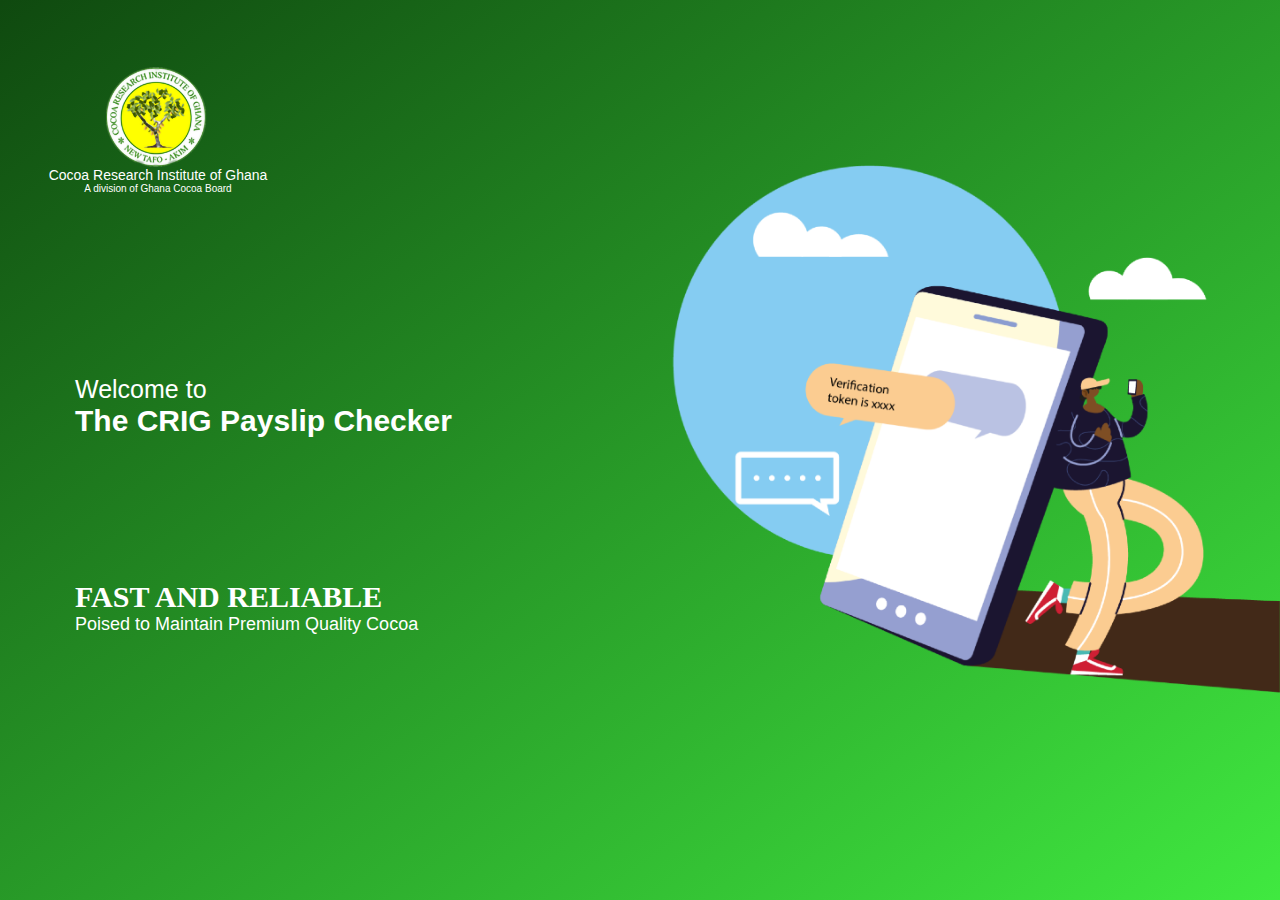
<file: index.html>
<!DOCTYPE html>
<html lang="en">
  <head>
    <meta charset="UTF-8" />
    <meta http-equiv="X-UA-Compatible" content="IE=edge" />
    <meta name="viewport" content="width=device-width, initial-scale=1.0" />
    <link rel="stylesheet" href="css/style.css" />
    <title>Payslip</title>
  </head>
  <body>
    <div class="main-container">
      <div class="left-column">
        <div class="logo-box">
          <img src="image/logo-cocobod.png" />
          <div class="logo-text">
            <h3>Cocoa Research Institute of Ghana</h3>
            <span>A division of Ghana Cocoa Board</span>
          </div>
        </div>
        <div class="welcome-box">
          <h1>Welcome to</h1>
          <span>The CRIG Payslip Checker</span>
        </div>
        <div class="sub-box1">
          <h1>FAST AND RELIABLE</h1>
          <span>Poised to Maintain Premium Quality Cocoa</span>
        </div>
      </div>
      <div class="right-column">
        <div class="hero-box">
          <img src="image/q-16..@3x.png" />
        </div>
      </div>
    </div>

    <script src="/js/jquery.js"></script>
    <script>
      $(document).ready(
        setTimeout(function () {
          window.location.replace("login.html");
        },5000)
      );
    </script>
  </body>
</html>
</file>
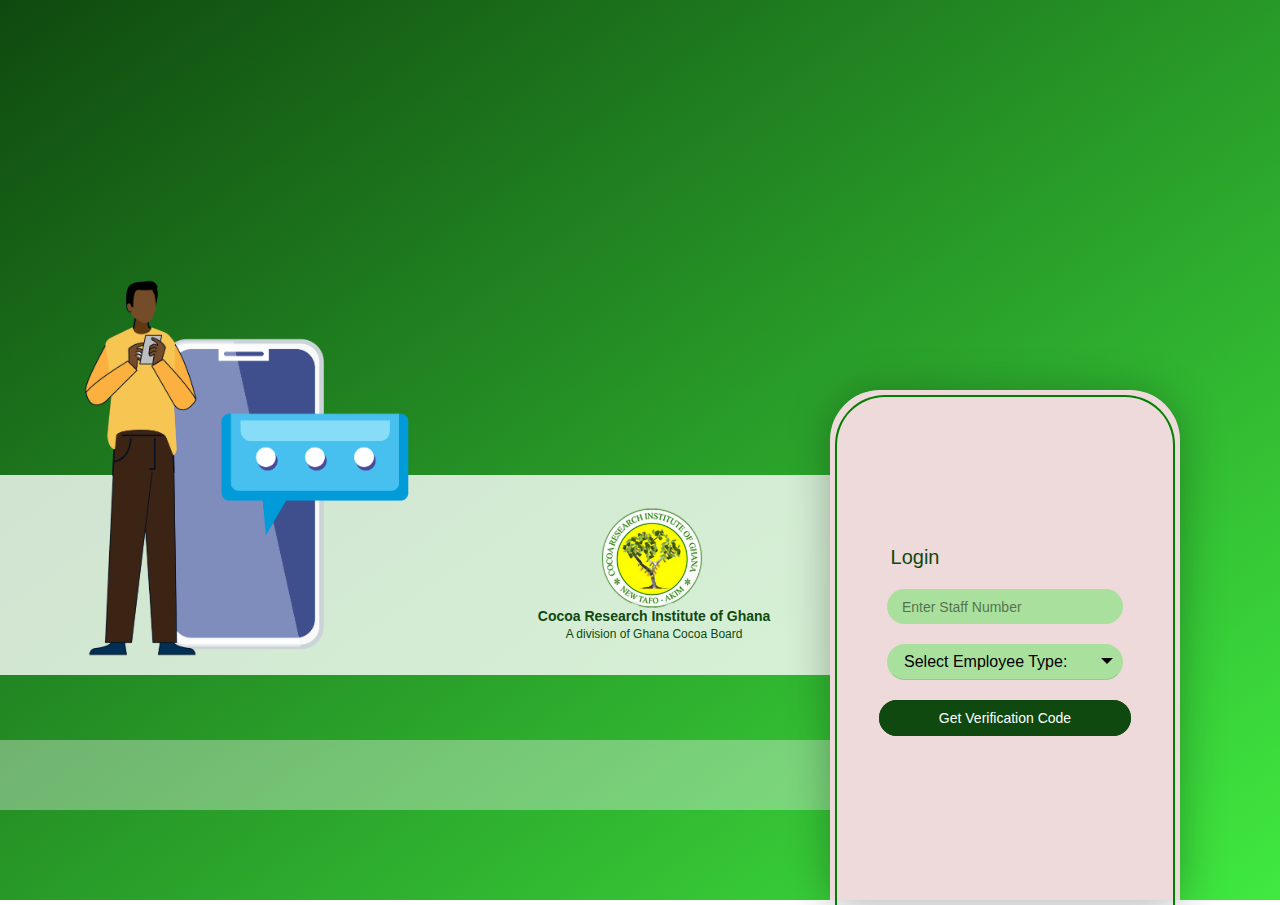
<file: login.html>
<!DOCTYPE html>
<html lang="en">
<head>
    <meta charset="UTF-8">
    <meta http-equiv="X-UA-Compatible" content="IE=edge">
    <meta name="viewport" content="width=device-width, initial-scale=1.0">
    <link rel="stylesheet" href="css/style2.css">
    <title>login</title>
</head>
<body>
    <div class="main-container">
        <div class="left-column">
            <div class="white-div">
                <div class="logo-box">
                    <img src="image/logo-cocobod.png">
                    <div class="logo-text">
                        <h3>Cocoa Research Institute of Ghana</h3>
                    <span>A division of Ghana Cocoa Board</span>
                    </div>
                </div>
            </div>
            <div class="white-div2"></div>
                <img id="hero-img" src="image/q-17@3x.png">
        </div>
        <div class="right-column">
           <div class="form-div">
               <form name="myForm" action="">
                   <h1>Login</h1>
                   <input type="number" name="staff-number" id="staff-number" placeholder="Enter Staff Number" required>
                   <div class="custom-select" style="width:250px;">
                    <select>
                      <option value="0">Select Employee Type:</option>
                      <option value="1">Staff</option>
                      <option value="2">Contract</option>
                    </select>
                  </div>
                  <a id="v-btn" href="#">Get Verification Code </a>
                  <div class="verification-info">
                      <h3>A verification code has been sent to</h3>
                      <span>benjaminnartey37@gmail.com</span>
                  </div>
                  <input type="text" name="verification-code" id="verification-code" placeholder="Enter Verification Code" required>
                  <a  id="login" href="#">Login </a>
               </form>
           </div>
        </div>
    </div>


<script src="/js/jquery.js"></script>
<script>

     $('.verification-info').hide();
  $('#verification-code').hide();
    $('#login').hide();
   
 

   function showContent (){
 $('.verification-info').show(300)
    $('#verification-code').show(300)
    $('#login').show(300)
   }
  
   document.getElementById("v-btn").addEventListener("click", function(){
    showContent ();
    });



     
   document.getElementById("login").addEventListener("click", function(){
    $('form').submit();
    });

    
    var x, i, j, l, ll, selElmnt, a, b, c;
/* Look for any elements with the class "custom-select": */
x = document.getElementsByClassName("custom-select");
l = x.length;
for (i = 0; i < l; i++) {
  selElmnt = x[i].getElementsByTagName("select")[0];
  ll = selElmnt.length;
  /* For each element, create a new DIV that will act as the selected item: */
  a = document.createElement("DIV");
  a.setAttribute("class", "select-selected");
  a.innerHTML = selElmnt.options[selElmnt.selectedIndex].innerHTML;
  x[i].appendChild(a);
  /* For each element, create a new DIV that will contain the option list: */
  b = document.createElement("DIV");
  b.setAttribute("class", "select-items select-hide");
  for (j = 1; j < ll; j++) {
    /* For each option in the original select element,
    create a new DIV that will act as an option item: */
    c = document.createElement("DIV");
    c.innerHTML = selElmnt.options[j].innerHTML;
    c.addEventListener("click", function(e) {
        /* When an item is clicked, update the original select box,
        and the selected item: */
        var y, i, k, s, h, sl, yl;
        s = this.parentNode.parentNode.getElementsByTagName("select")[0];
        sl = s.length;
        h = this.parentNode.previousSibling;
        for (i = 0; i < sl; i++) {
          if (s.options[i].innerHTML == this.innerHTML) {
            s.selectedIndex = i;
            h.innerHTML = this.innerHTML;
            y = this.parentNode.getElementsByClassName("same-as-selected");
            yl = y.length;
            for (k = 0; k < yl; k++) {
              y[k].removeAttribute("class");
            }
            this.setAttribute("class", "same-as-selected");
            break;
          }
        }
        h.click();
    });
    b.appendChild(c);
  }
  x[i].appendChild(b);
  a.addEventListener("click", function(e) {
    /* When the select box is clicked, close any other select boxes,
    and open/close the current select box: */
    e.stopPropagation();
    closeAllSelect(this);
    this.nextSibling.classList.toggle("select-hide");
    this.classList.toggle("select-arrow-active");
  });
}

function closeAllSelect(elmnt) {
  /* A function that will close all select boxes in the document,
  except the current select box: */
  var x, y, i, xl, yl, arrNo = [];
  x = document.getElementsByClassName("select-items");
  y = document.getElementsByClassName("select-selected");
  xl = x.length;
  yl = y.length;
  for (i = 0; i < yl; i++) {
    if (elmnt == y[i]) {
      arrNo.push(i)
    } else {
      y[i].classList.remove("select-arrow-active");
    }
  }
  for (i = 0; i < xl; i++) {
    if (arrNo.indexOf(i)) {
      x[i].classList.add("select-hide");
    }
  }
}

/* If the user clicks anywhere outside the select box,
then close all select boxes: */
document.addEventListener("click", closeAllSelect);
    
</script>
</body>
</html>
</file>
<file: css/style.css>
*{
    padding: 0;
    margin: 0;
    box-sizing: border-box;
    font-family: 'Segoe UI', Tahoma, Geneva, Verdana, sans-serif;
}

body{
 height: 100vh;
 width: 100vw;
   overflow: hidden; 
}

.main-container{
    height: 100vh;
    width: 100vw;
    display: grid;
    grid-template-columns: 50% 50%;
    justify-content: center;
    background: linear-gradient(to right bottom,  rgb(15, 73, 15), rgb(64, 233, 64));
}
.main-container .left-column{
height: 100%;
z-index: 1;
}
.main-container .left-column .logo-box{
  position: absolute;
  left: 30px;
  display: flex;
  flex-direction: column;
  justify-content: center;
  align-items: center;
    width: 20%;
    height: 180px;
    margin-top: 40px;
}
.main-container .left-column .logo-box img{
    height: 100px;
}
.main-container .left-column .logo-box .logo-text{
    display: flex;
    flex-direction: column;
    justify-content: center;
    align-items: center;
}
.main-container .left-column .logo-box .logo-text h3{
    font-size: 14px;
    font-weight: 400;
    color:  #fff;
}
.main-container .left-column .logo-box .logo-text span{
    font-size: 10px;
    font-weight: 300;
    color:  #fff;
}
.main-container .right-column{
    height: 100%;
  
    }
    .main-container .left-column .welcome-box{
        position: absolute;
        top: 35%;
        width: 50%;
        height: 150px;
        padding-left: 75px;
        margin-top: 60px;

    }
    .main-container .left-column .welcome-box h1{
        font-size: 25px;
        font-weight: 400;
        color: #fff;
    }
    .main-container .left-column .welcome-box span{
        font-size: 30px;
        font-weight:700;
        color: #fff;
    }
    .main-container .left-column .sub-box1{
        position: absolute;
        top: 60%;
        width: 50%;
        height: 100px;
        padding-left: 75px;
        margin-top: 40px;
    }
    .main-container .left-column .sub-box1 h1{
        font-size: 30px;
        font-family:'Perpetua';
        font-weight: 700;
        color: #fff;
    }
    .main-container .left-column .sub-box1 span{
        font-weight:400;
        color: #fff;
        font-size: 18px;
    }

    .main-container .left-column .sub-box2{
        position: absolute;
        bottom: 50px;
        width: 40%;
        height: 100px;
        background: transparent;
        padding-left: 40px;
        padding-top: 25px;
      
    }
    .main-container .left-column .sub-box2 h1{
        font-size: 18px;
        font-weight: 500;
        color: #fff;
    }
    .main-container .left-column .sub-box2 span{
        font-size: 18px;
        font-weight: 500;
        color: #fff;
      
    }
    .main-container .right-column{
        height: 100%;
        
        }

    .main-container .right-column .hero-box{
        position: absolute;
        height: 85%;
        width: 50%;
        bottom: 0;
        padding-bottom: 0;
       
    }
    .main-container .right-column .hero-box img{
     position: absolute;
     right: 0;
      height: 610px;
    }

 @media(max-width:480px) {
     .main-container{
         display: block;
         background: linear-gradient(to right bottom, rgb(64, 233, 64),  rgb(15, 73, 15) );
     }
     .main-container .left-column .logo-box{
         display: none;
     }
   .main-container .left-column .welcome-box{
    position: absolute;
    top: 0%;
    width:100%;
    height:80px;
    padding-left:20px;
    padding-top: 10px;
    background: rgba(15, 73, 15, .5);
   
   }

   .main-container .left-column .welcome-box h1{
    font-size: 20px;
    font-weight: 400;
    color: #fff;
}
.main-container .left-column .welcome-box span{
    font-size: 20px;
    font-weight: 700;
    color: #fff;
}
.main-container .left-column .sub-box1{
    position: absolute;
    transform: translateY(90px);
    width: 100%;
    height: 50px;
   display: flex;
   flex-direction: column;
   justify-content: center;
   align-items: center;
  
   padding-left: 0;
}

.main-container .left-column .sub-box1 h1{
    font-size: 20px;
    font-family:'Perpetua';
    font-weight: 700;
    color: #fff;
}
.main-container .left-column .sub-box1 span{
    font-weight:500;
    color: #fff;
    font-size: 12px;
}

.main-container .left-column .sub-box2{
    position: absolute;
    bottom: 90px;
    width: 100%;
    height: 80px;
    display: flex;
    flex-direction: column;
    justify-content: center;
    align-items: center;
    background: transparent;
    padding-left: 0px;
    padding-top: 0px;
  
}
.main-container .left-column .sub-box2 h1{
    font-size: 14px;
    font-weight: 500;
    color: #fff;
}
.main-container .left-column .sub-box2 span{
    font-size: 14px;
    font-weight: 500;
    color: #fff;
  
}
.main-container .right-column .hero-box{
    position: absolute;
    height: 43%;
    width: 100%;
    display: flex;
    flex-direction: column;
    justify-content: center;
    align-items: center;
    bottom: 25%;
    padding-bottom: 0;

   
}
.main-container .right-column .hero-box img{
 position: absolute;
 right: 0;
  height: 300px;
}

 }
 @media(min-width:481px)and (max-width:1024px){
    .main-container{
        display: block;
        background: linear-gradient(to right bottom, rgb(64, 233, 64),  rgb(15, 73, 15) );
    }
    
    .main-container .left-column .logo-box{
        display: none;
    }
  .main-container .left-column .welcome-box{
   position: absolute;
   top:5%;
   width:100%;
   height:100px;
   padding-left:20px;
   padding-top: 10px;
   background: rgba(15, 73, 15, .5);
   text-align: center;
  
  }


  .main-container .left-column .welcome-box h1{
   font-size: 30px;
   font-weight: 400;
   color: #fff;
}
.main-container .left-column .welcome-box span{
   font-size: 30px;
   font-weight: 700;
   color: #fff;
}
.main-container .left-column .sub-box1{
   position: absolute;
  transform: translateY(200px);
   width: 100%;
   height: 50px;
  display: flex;
  flex-direction: column;
  justify-content: center;
  align-items: center;
  padding-left: 0;
}

.main-container .left-column .sub-box1 h1{
   font-size: 30px;
   font-family:'Perpetua';
   font-weight: 700;
   color: #fff;
}
.main-container .left-column .sub-box1 span{
   font-weight:500;
   color: #fff;
   font-size: 14px;
}

.main-container .left-column .sub-box2{
   position: absolute;
   bottom: 90px;
   width: 100%;
   height: 80px;
   display: flex;
   flex-direction: column;
   justify-content: center;
   align-items: center;
   background: transparent;
   padding-left: 0px;
   padding-top: 0px;
 
}
.main-container .left-column .sub-box2 h1{
   font-size: 18px;
   font-weight: 500;
   color: #fff;
}
.main-container .left-column .sub-box2 span{
   font-size: 18px;
   font-weight: 500;
   color: #fff;
 
}
.main-container .right-column .hero-box{
   position: absolute;
   height: 43%;
   width: 100%;
   display: flex;
   flex-direction: column;
   justify-content: center;
   align-items: center;
   bottom: 25%;
   padding-bottom: 0;

  
}
.main-container .right-column .hero-box img{
position: absolute;
right: 0;
 height: 700px;
}
 }
</file>
<file: css/style2.css>
*{
    padding: 0;
    margin: 0;
    box-sizing: border-box;
    font-family: 'Segoe UI', Tahoma, Geneva, Verdana, sans-serif;
}

body{
 height: 100vh;
 width: 100vw;
   overflow: hidden; 
}
::placeholder {
    color: #000;
    opacity: .5; /* Firefox */
  }
  
  :-ms-input-placeholder { /* Internet Explorer 10-11 */
   color: #000;
   opacity: .5;
  }
  
  ::-ms-input-placeholder { /* Microsoft Edge */
   color: #000;
   opacity: .5;
  }
.active{
    visibility: visible;
}

.main-container .right-column .form-div form .custom-select {
    position: relative;
    font-family: Arial;
    margin-bottom: 20px;
    width: calc(100% - 100px) !important;
  }
  
  .main-container .right-column .form-div form .custom-select select {
    display: none; 
  }
  
  .select-selected {
    background-color: rgba(64, 233, 64, .4);
    border-radius: 20px;
  }
  
 
  .select-selected:after {
    position: absolute;
    content: "";
    top: 14px;
    right: 10px;
    width: 0;
    height: 0;
    border: 6px solid transparent;
    border-color: rgb(0, 0, 0) transparent transparent transparent;
  }
  
 
  .select-selected.select-arrow-active:after {
    border-color: transparent transparent rgb(0, 0, 0) transparent;
    top: 7px;
  }
  
  
  .select-items div,.select-selected {
    color: #000;
    padding: 8px 16px;
    border: 1px solid transparent;
    border-color: transparent transparent rgba(0, 0, 0, 0.1) transparent;
    cursor: pointer;
  }
  
 
  .select-items {
      color: #fff;
    position: absolute;
    background-color: rgb(64, 233, 64);
    top: 100%;
    left: 0;
    right: 0;
    z-index: 99;
  }
  
 
  .select-hide {
    display: none;
  }
  
  .select-items div:hover, .same-as-selected {
    background-color: rgb(15, 73, 15);
    color: #fff;
  }
.main-container{
    height: 100vh;
    width: 100vw;
    display: grid;
    grid-template-columns: 67% 33%;
    justify-content: center;
    background: linear-gradient(to right bottom,  rgb(15, 73, 15), rgb(64, 233, 64));
}
.left-column{
    height: 100%;
   
}
.right-column{
    height: 100%;
   
}
.main-container .left-column .white-div{
    position: absolute;
    width: 68%;
    height: 200px;
    background:rgba(255,255,255,0.8);
    bottom: 25%;
}
.main-container .left-column .white-div .logo-box{
    position: absolute;
    right: 100px;
    height: 160px;
    bottom: 20px;
    display: flex;
    justify-content: center;
    align-items: center;
    flex-direction: column;
    text-align: center;
}
.main-container .left-column .white-div .logo-box img{
    height: 100px;
}
.main-container .left-column .white-div .logo-box h3{
    font-size: 14px;
    color:  rgb(15, 73, 15);
}
.main-container .left-column .white-div .logo-box span{
    font-size: 12px;
    color:  rgb(15, 73, 15);
}
.main-container .left-column .white-div2{
    position: absolute;
    width: 68%;
    height: 70px;
    background:rgba(255,255,255,0.35);
    bottom: 10%;
}
.main-container .left-column #hero-img{
    height: 400px;
    top: 30%;
    left: 70px;
    position: absolute;

}

.main-container .right-column{
    height: 100%;
    z-index: 2;
}

.main-container .right-column .form-div{
    position: absolute;
    display: flex;
    justify-content: center;
    align-items: center;
    width: 350px;
    height: 510px;
   background: rgb(238, 218, 218);
    box-shadow: 0 5px 45px rgba(0,0,0,.3);
    bottom: 0;
    border-radius: 50px 50px 0 0;
    right:100px;
   
}
.main-container .right-column .form-div form{
    position: absolute;
    display: flex;
   flex-direction: column;
   justify-content: center;
   align-items: center;
    width: 340px;
    height: 510px;
    border: 2px solid green;
    border-bottom: none;
    border-radius: 50px 50px 0 0;
    padding: 0;
    margin-top: 10px;
    
}
.main-container .right-column .form-div form h1{
    font-family: Arial, Helvetica, sans-serif;
    font-size: 20px;
    font-weight: 500;
    color:rgb(15, 73, 15);
   margin-bottom: 20px;
   margin-left: -180px;
}

.main-container .right-column .form-div form #staff-number{
    width:calc(100% - 100px);
    height: 35px;
    border-radius: 20px;
    font-family: Arial, Helvetica, sans-serif;
    font-size: 14px;
   padding-left: 15px;
   outline: none;
   border-style: none;
   margin-bottom: 20px;
   background: rgba(64, 233, 64, .4);
  
}


.main-container .right-column .form-div form #v-btn{
    position: relative;
    display: inline-block;
    padding: 10px 60px;
    border-radius: 20px;
    text-decoration: none;
    border-radius: 20px;
    font-size: 14px;
   font-family: Arial, Helvetica, sans-serif;
   font-weight: 300;
   border-style: none;
   margin-bottom: 20px; 
   background: rgb(15, 73, 15);
   color: #fff;
   transition: all .3s;
   z-index: 1;
}
.main-container .right-column .form-div form #v-btn::after{
    content: '';
    position: absolute;
    bottom: 0;
    left: 0;
    width: 100%;
    height: 100%;
    background-color: rgb(15, 73, 15);
    border-radius:20px;
    z-index: -2;
}

.main-container .right-column .form-div form #v-btn::before{
    content: '';
    position: absolute;
    bottom: 0;
    left: 0;
    width: 0%;
    height: 100%;
    background-color: rgb(64, 233, 64);
    transition: all 0.3s;
    border-radius: 10rem;
    z-index: -1;
}
.main-container .right-column .form-div form #v-btn:hover{
    color: white;
}
.main-container .right-column .form-div form #v-btn:active::before{
    background-color: rgb(15, 73, 15);
}
.main-container .right-column .form-div form #v-btn:hover::before{
    width: 100%;
}


.main-container .right-column .form-div form .verification-info{
    width:calc(100% - 90px);
    text-align: center;
    margin-bottom: 20px;
}

.main-container .right-column .form-div form .verification-info h3{
    font-family: Arial, Helvetica, sans-serif;
    font-size: 15px;
    font-weight: 400;
    color: black;
}
.main-container .right-column .form-div form .verification-info span{
    font-family: Arial, Helvetica, sans-serif;
    font-size: 15px;
    font-weight: 500;
    color:rgb(15, 73, 15); 
}
.main-container .right-column .form-div form #verification-code{
    width:calc(100% - 100px);
    height: 35px;
    border-radius: 20px;
    font-family: Arial, Helvetica, sans-serif;
    font-size: 14px;
   padding-left: 15px;
   outline: none;
   border-style: none;
   margin-bottom: 20px;
   background: rgba(153, 195, 219, 0.8);
}


.main-container .right-column .form-div form #login{
    position: relative;
    display: inline-block;
    padding: 10px 110px;
    border-radius: 20px;
    text-decoration: none;
    border-radius: 20px;
    font-size: 15px;
   font-family: Arial, Helvetica, sans-serif;
   font-weight: 300;
   border-style: none;
   margin-bottom: 20px; 
   background: gold;
   color: black;
   transition: all .3s;
   z-index: 1;
}
.main-container .right-column .form-div form #login::after{
    content: '';
    position: absolute;
    bottom: 0;
    left: 0;
    width: 100%;
    height: 100%;
    background-color: gold;
    border-radius:20px;
    z-index: -2;
}

.main-container .right-column .form-div form #login::before{
    content: '';
    position: absolute;
    bottom: 0;
    left: 0;
    width: 0%;
    height: 100%;
    background-color: rgb(247, 247, 74);
    transition: all 0.3s;
    border-radius: 10rem;
    z-index: -1;
}
.main-container .right-column .form-div form #login:hover{
    color: black;
}
.main-container .right-column .form-div form #login:active::before{
    background-color: rgb(31, 80, 3);
}
.main-container .right-column .form-div form #login:hover::before{
    width: 100%;
}
@media(max-width:480px){
    .main-container{
        display: block;
        overflow: hidden;
        
    }
    .main-container .left-column .white-div{
        position: absolute;
        width: 100%;
        height: 80px;
        background:rgba(255,255,255,0.8);
        top:12%;
    }
    .main-container .left-column .white-div .logo-box{
        position: absolute;
        right: 40px;
        height:80px;
        bottom: 0px;
        display: flex;
        justify-content:center;
        align-items: center;
        flex-direction: column;
        padding-top: 8px;
       
    }
    .main-container .left-column .white-div .logo-box img{
        height: 50px;
    }
    .main-container .left-column .white-div .logo-box .logo-text h3{
        font-size: 10px;
        color:  rgb(31, 80, 3);
        
    }
    .main-container .left-column .white-div .logo-box span{
       position:relative;
       top: -10px;
        font-size: 7px;
       
        color:  rgb(31, 80, 3);
       
    }
    .main-container .left-column .white-div2{
        position: absolute;
        top:27%;
        width: 100%;
        height: 30px;
        background:rgba(255,255,255,0.35);
        bottom: 10%;
    }
    .main-container .left-column #hero-img{
        height:190px;
        top:5%;
        left: 5px;
        position: absolute;
    
    }
    
.main-container .right-column .form-div{
    display: flex;
    justify-content: center;
    align-items: center;
    width: 100%;
    height: 70%;
    bottom: -295px;
    left: 50%;
    transform: translate(-50%, -50%);
    background: rgb(238, 218, 218);
   padding: 10px;

}
.main-container .right-column .form-div form{  
    margin-top: 10px;
    display: flex;
   flex-direction: column;
   justify-content:center;
   align-items: center;
    width: calc(100% - 15px);
    height: calc(100% - 10px);
    top: 0px;
    background: rgb(238, 218, 218);
    border: 2px solid green;
  
}
.main-container .right-column .form-div form h1{
    font-family: Arial, Helvetica, sans-serif;
    font-size: 20px;
    font-weight: 500;
    color:rgb(15, 73, 15);
   margin-bottom: 20px;
   
}

.main-container .right-column .form-div form #staff-number{
  width:calc(100% - 100px);
    height: 35px;
    border-radius: 20px;
    font-family: Arial, Helvetica, sans-serif;
    font-size: 14px;
   padding-left: 15px;
   outline: none;
   border-style: none;
   margin-bottom: 20px;
   background: rgba(64, 233, 64, .4);
  
}

.main-container .right-column .form-div form #v-btn{
    position: relative;
    display: inline-block;
    padding: 10px 68px;
    border-radius: 20px;
    text-decoration: none;
    border-radius: 20px;
    font-size: 14px;
   font-family: Arial, Helvetica, sans-serif;
   font-weight: 300;
   border-style: none;
   margin-bottom: 20px; 
   background: rgba(2, 29, 2, 0.5);
   color: #fff;
   transition: all .3s;
   z-index: 1;
}
.main-container .right-column .form-div form #v-btn::after{
    content: '';
    position: absolute;
    bottom: 0;
    left: 0;
    width: 100%;
    height: 100%;
    background-color: rgba(2, 29, 2, 0.5);
    border-radius:20px;
    z-index: -2;
}

.main-container .right-column .form-div form #v-btn::before{
    content: '';
    position: absolute;
    bottom: 0;
    left: 0;
    width: 0%;
    height: 100%;
    background-color: rgb(64, 233, 64);
    transition: all 0.3s;
    border-radius: 10rem;
    z-index: -1;
}
.main-container .right-column .form-div form #v-btn:hover{
    color: white;
}
.main-container .right-column .form-div form #v-btn:hover::before{
    width: 100%;
}

.main-container .right-column .form-div form .verification-info{
    width: 100%;
    text-align: center;
    margin-bottom: 20px;
}

.main-container .right-column .form-div form .verification-info h3{
    font-family: Arial, Helvetica, sans-serif;
    font-size: 16px;
    font-weight: 500;
    color: #000;
}
.main-container .right-column .form-div form .verification-info span{
    font-family: Arial, Helvetica, sans-serif;
    font-size: 16px;
    font-weight: 700;
     color:rgb(15, 73, 15);
}
.main-container .right-column .form-div form #verification-code{
  width:calc(100% - 100px);
    height: 35px;
    border-radius: 20px;
    font-family: Arial, Helvetica, sans-serif;
    font-size: 14px;
   padding-left: 15px;
   outline: none;
   border-style: none;
   margin-bottom: 20px;
   background: rgba(153, 195, 219, 0.8);
}

.main-container .right-column .form-div form #login{
    position: relative;
    display: inline-block;
    padding: 10px 120px;
    border-radius: 20px;
    text-decoration: none;
    border-radius: 20px;
    font-size: 15px;
   font-family: Arial, Helvetica, sans-serif;
   font-weight: 300;
   border-style: none;
   margin-bottom: 20px; 
   background:gold;
   color: black;
   transition: all .3s;
   z-index: 1;
}
.main-container .right-column .form-div form #login::after{
    content: '';
    position: absolute;
    bottom: 0;
    left: 0;
    width: 100%;
    height: 100%;
    background-color: gold;
    border-radius:20px;
    z-index: -2;
}

.main-container .right-column .form-div form #login::before{
    content: '';
    position: absolute;
    bottom: 0;
    left: 0;
    width: 0%;
    height: 100%;
    background-color: rgb(247, 247, 74);
    transition: all 0.3s;
    border-radius: 10rem;
    z-index: -1;
}
.main-container .right-column .form-div form #login:hover{
    color: black;
}
.main-container .right-column .form-div form #login:hover::before{
    width: 100%;
}
}

@media(min-width:481px) and (max-width:1024px){
    .main-container{
        display: block;
        overflow: hidden;
        
    }
    .main-container .left-column .white-div{
        position: absolute;
        width: 100%;
        height: 100px;
        background:rgba(255,255,255,0.8);
        top: 15%;
    }
    .main-container .left-column .white-div .logo-box{
        position: absolute;
        right: 50px;
        height:80px;
        bottom: 0px;
        display: flex;
        justify-content:center;
        align-items: center;
        flex-direction: column;
        padding-top: 8px;
       
    }
    .main-container .left-column .white-div .logo-box img{
        height: 50px;
    }
    .main-container .left-column .white-div .logo-box .logo-text h3{
        font-size: 14px;
        color:  rgb(31, 80, 3);
        
    }
    .main-container .left-column .white-div .logo-box span{
       position:relative;
       top: -10px;
        font-size: 7px;
       
        color:  rgb(31, 80, 3);
       
    }
    .main-container .left-column .white-div2{
        position: absolute;
        top: 28%;
        width: 100%;
        height: 50px;
        background:rgba(255,255,255,0.35);
        bottom: 10%;
    }
    .main-container .left-column #hero-img{
        height:300px;
        top:5%;
        left: 30px;
        position: absolute;
    
    }
    
.main-container .right-column .form-div{
    position: absolute;
    width: 100%;
    height: 75%;
    bottom:-510px;
    left: 50%;
    transform: translate(-50%, -50%);
    background: rgb(238, 218, 218);
    border-radius: 40px 40px 0 0;
}
.main-container .right-column .form-div form{
    display: flex;
   flex-direction: column;
   justify-content: center;
   align-items: center;
    width:calc(100% - 30px);
    height: calc(100% - 25px);
    border-radius: 40px 40px 0 0;
   border: 2px solid green;
  
}
.main-container .right-column .form-div form h1{
    margin-left: -450px;
    font-family: Arial, Helvetica, sans-serif;
    font-size: 40px;
    font-weight: 500;
    color:  rgb(31, 80, 3);
   margin-bottom: 20px;
   
}

.main-container .right-column .form-div form #staff-number{
    width:600px;
    height: 45px;
    border-radius: 20px;
    font-family: Arial, Helvetica, sans-serif;
    font-size: 14px;
   padding-left: 15px;
   outline: none;
   border-style: none;
   margin-bottom: 40px;
    background: rgba(64, 233, 64, .4);
  
}
.main-container .right-column .form-div form .custom-select{
    width: 600px !important;
    height: 45px !important;
    
}

.main-container .right-column .form-div form #v-btn{
    position: relative;
    display: inline-block;
    padding: 15px 230px;
    border-radius: 20px;
    text-decoration: none;
    border-radius: 20px;
    font-size: 15px;
   font-family: Arial, Helvetica, sans-serif;
   font-weight: 300;
   border-style: none;
   margin-bottom: 20px; 
   background: rgba(2, 29, 2, 0.5);
   color: #fff;
   transition: all .3s;
   z-index: 1;
}
.main-container .right-column .form-div form #v-btn::after{
    content: '';
    position: absolute;
    bottom: 0;
    left: 0;
    width: 100%;
    height: 100%;
    background-color: rgba(2, 29, 2, 0.5);
    border-radius:20px;
    z-index: -2;
}

.main-container .right-column .form-div form #v-btn::before{
    content: '';
    position: absolute;
    bottom: 0;
    left: 0;
    width: 0%;
    height: 100%;
    background-color: rgb(64, 233, 64);
    transition: all 0.3s;
    border-radius: 10rem;
    z-index: -1;
}
.main-container .right-column .form-div form #v-btn:hover{
    color: white;
}
.main-container .right-column .form-div form #v-btn:hover::before{
    width: 100%;
}

.main-container .right-column .form-div form .verification-info{
    width: 100%;
    text-align: center;
    margin-bottom: 40px;
}

.main-container .right-column .form-div form .verification-info h3{
    font-family: Arial, Helvetica, sans-serif;
    font-size: 18px;
    font-weight: 500;
    color: #000;
}
.main-container .right-column .form-div form .verification-info span{
    font-family: Arial, Helvetica, sans-serif;
    font-size: 18px;
    font-weight: 700;
    color:  rgb(31, 80, 3);
}
.main-container .right-column .form-div form #verification-code{
    width:600px;
    height: 45px;
    border-radius: 20px;
    font-family: Arial, Helvetica, sans-serif;
    font-size: 15px;
   padding-left: 15px;
   outline: none;
   border-style: none;
   margin-bottom: 40px;
   background: rgba(153, 195, 219, 0.8);
}

.main-container .right-column .form-div form #login{
    position: relative;
    display: inline-block;
    padding: 14px 280px;
    border-radius: 20px;
    text-decoration: none;
    border-radius: 20px;
    font-size: 18px;
   font-family: Arial, Helvetica, sans-serif;
   font-weight: 300;
   border-style: none;
   margin-bottom: 20px; 
   background: gold;
   color:black;
   transition: all .3s;
   z-index: 1;
}
.main-container .right-column .form-div form #login::after{
    content: '';
    position: absolute;
    bottom: 0;
    left: 0;
    width: 100%;
    height: 100%;
    background-color: gold;
    border-radius:20px;
    z-index: -2;
}

.main-container .right-column .form-div form #login::before{
    content: '';
    position: absolute;
    bottom: 0;
    left: 0;
    width: 0%;
    height: 100%;
    background-color: rgb(247, 247, 74);
    transition: all 0.3s;
    border-radius: 10rem;
    z-index: -1;
}
.main-container .right-column .form-div form #login:hover{
    color: black;
}
.main-container .right-column .form-div form #login:hover::before{
    width: 100%;
}
}
</file>
